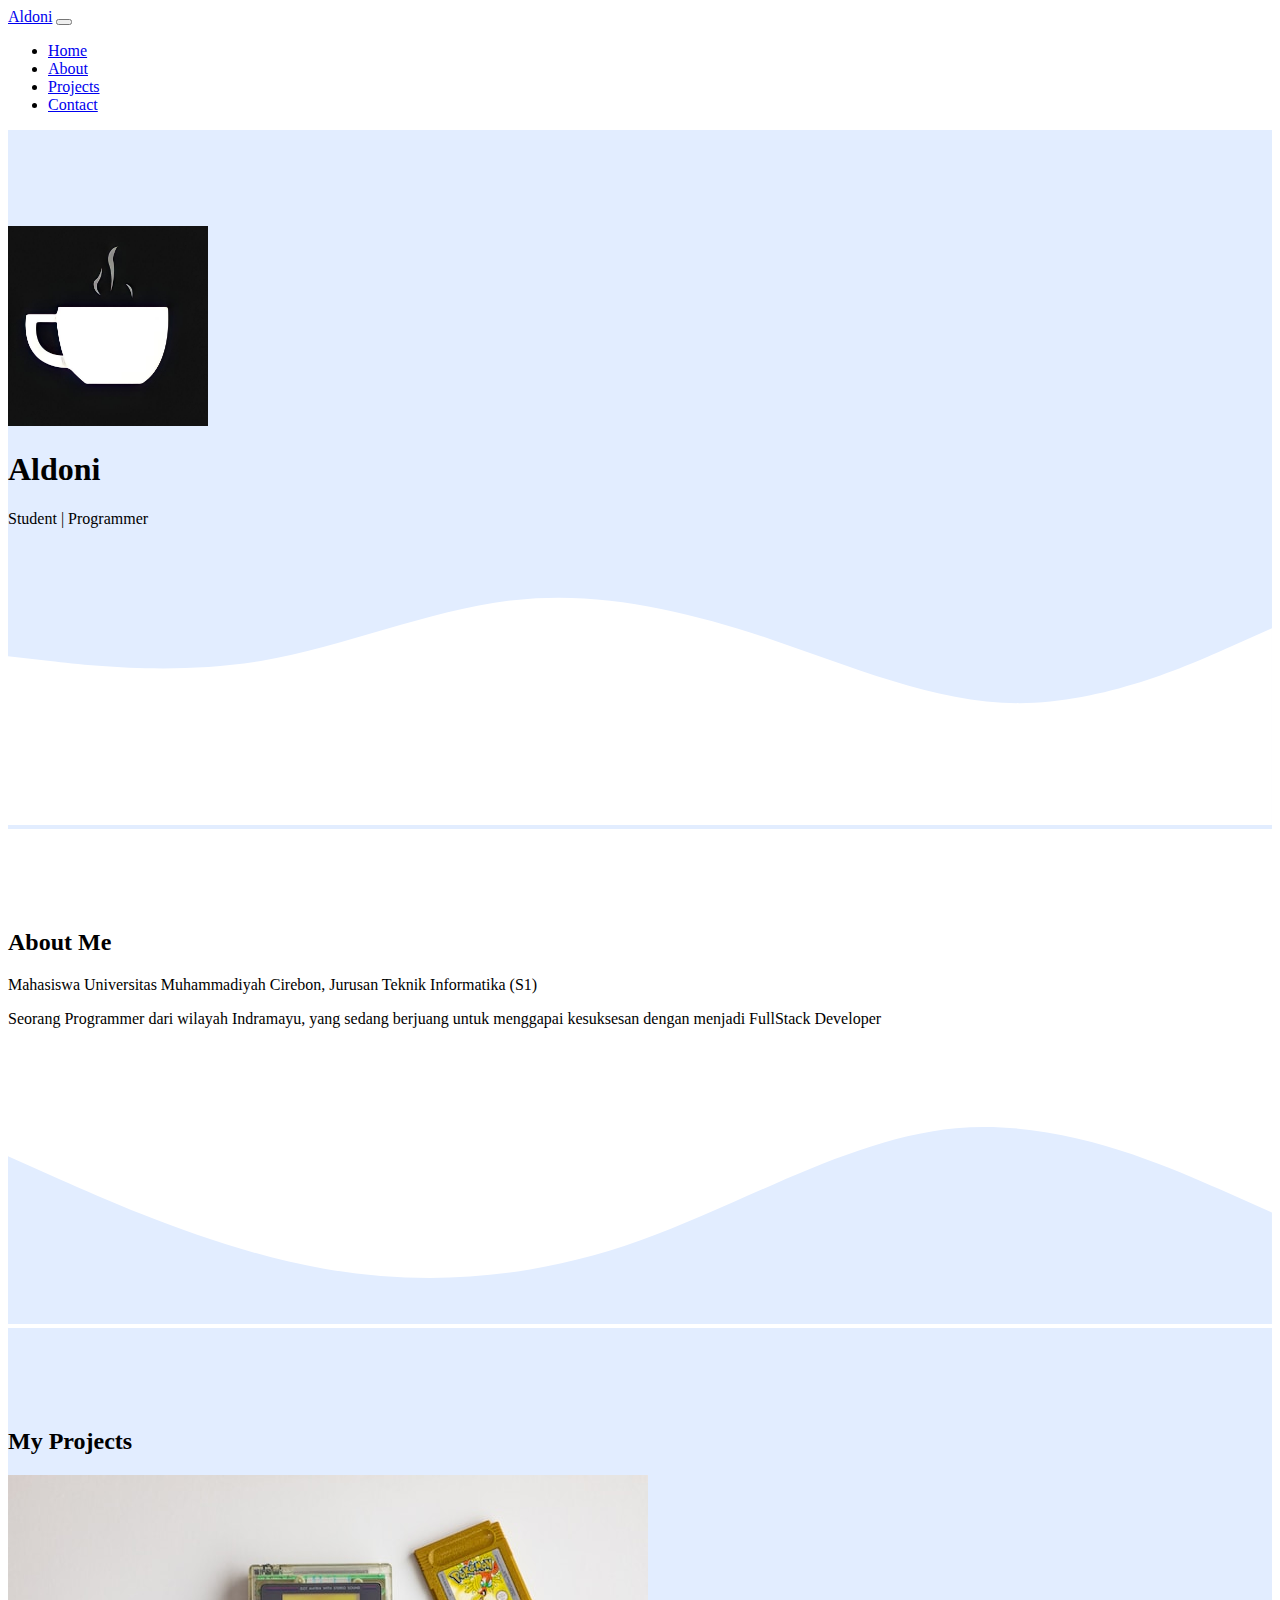
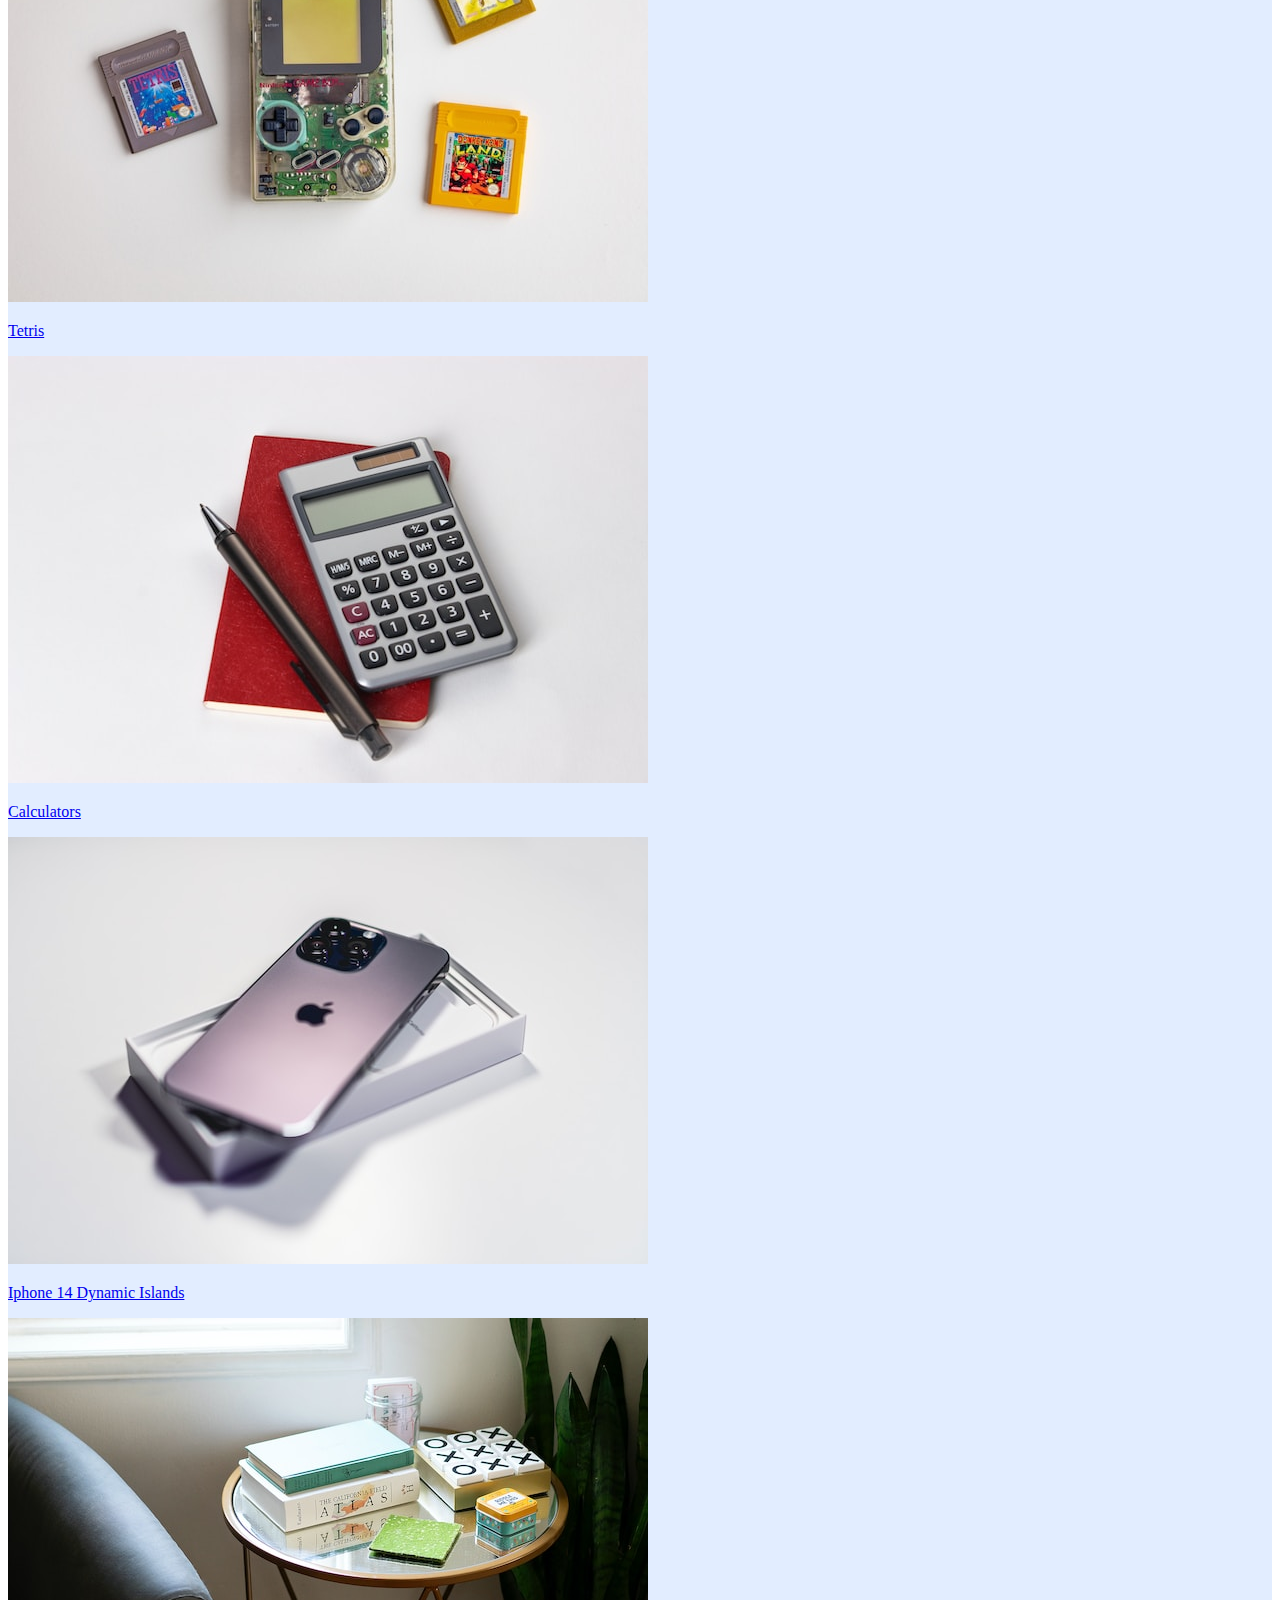
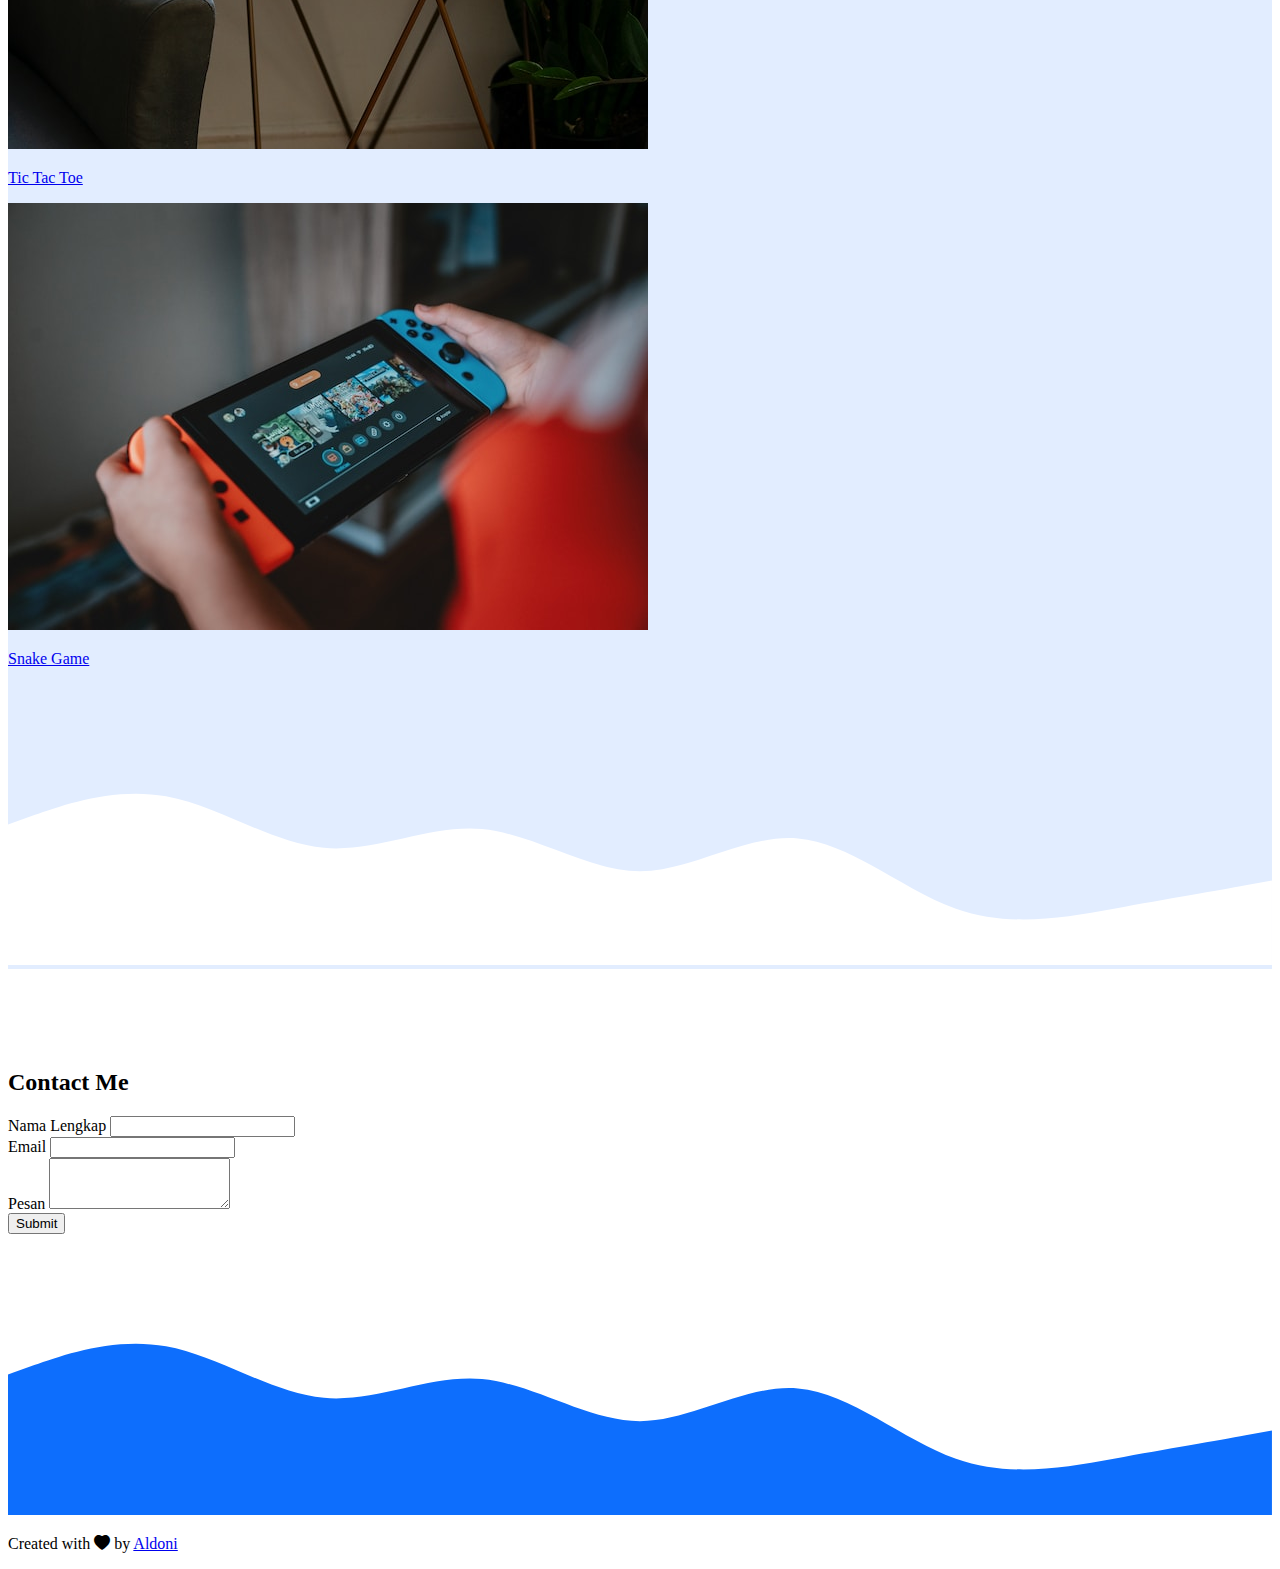
<file: index.html>
<!DOCTYPE html>
<html lang="en">
  <head>
    <meta charset="utf-8" />

    <meta name="viewport" content="width=device-width, initial-scale=1" />
    <title>My Portofolio | Aldoni</title>

    <!-- Bootstrap CSS -->
    <link href="https://cdn.jsdelivr.net/npm/bootstrap@5.3.0/dist/css/bootstrap.min.css" rel="stylesheet" integrity="sha384-9ndCyUaIbzAi2FUVXJi0CjmCapSmO7SnpJef0486qhLnuZ2cdeRhO02iuK6FUUVM" crossorigin="anonymous" />

    <!-- Bootstrap Icons -->
    <link rel="stylesheet" href="https://cdn.jsdelivr.net/npm/bootstrap-icons@1.10.5/font/bootstrap-icons.css" />

    <!-- My CSS -->
    <link rel="stylesheet" href="style.css" />
  </head>

  <body id="home">
    <!-- Navbar -->
    <nav class="navbar navbar-expand-lg navbar-dark bg-primary shadow-sm fixed-top">
      <div class="container">
        <a class="navbar-brand" href="#">Aldoni</a>
        <button class="navbar-toggler" type="button" data-bs-toggle="collapse" data-bs-target="#navbarNav" aria-controls="navbarNav" aria-expanded="false" aria-label="Toggle navigation">
          <span class="navbar-toggler-icon"></span>
        </button>
        <div class="collapse navbar-collapse" id="navbarNav">
          <ul class="navbar-nav ms-auto">
            <li class="nav-item">
              <a class="nav-link active" aria-current="page" href="#home">Home</a>
            </li>
            <li class="nav-item">
              <a class="nav-link" href="#about">About</a>
            </li>
            <li class="nav-item">
              <a class="nav-link" href="#projects">Projects</a>
            </li>
            <li class="nav-item">
              <a class="nav-link" href="#contact">Contact</a>
            </li>
          </ul>
        </div>
      </div>
    </nav>
    <!-- Akhir Navbar -->

    <!-- Jumbotron -->
    <section class="jumbotron text-center">
      <img src="img/My Logo.jpg" alt="MY Logo" width="200" class="rounded-circle img-thumbnail" />
      <h1 class="display-4">Aldoni</h1>
      <p class="lead">Student | Programmer</p>
      <svg xmlns="http://www.w3.org/2000/svg" viewBox="0 0 1440 320">
        <path
          fill="#ffffff"
          fill-opacity="1"
          d="M0,128L48,133.3C96,139,192,149,288,133.3C384,117,480,75,576,64C672,53,768,75,864,106.7C960,139,1056,181,1152,181.3C1248,181,1344,139,1392,117.3L1440,96L1440,320L1392,320C1344,320,1248,320,1152,320C1056,320,960,320,864,320C768,320,672,320,576,320C480,320,384,320,288,320C192,320,96,320,48,320L0,320Z"
        ></path>
      </svg>
    </section>
    <!-- Akhir Jumbotron -->

    <!-- About -->
    <section id="about">
      <div class="container">
        <div class="row text-center mb-3">
          <div class="col">
            <h2>About Me</h2>
          </div>
        </div>
        <div class="row justify-content-center fs-5 text-center">
          <div class="col-md-4">
            <p>Mahasiswa Universitas Muhammadiyah Cirebon, Jurusan Teknik Informatika (S1)</p>
          </div>
          <div class="col-md-4">
            <p>Seorang Programmer dari wilayah Indramayu, yang sedang berjuang untuk menggapai kesuksesan dengan menjadi FullStack Developer</p>
          </div>
        </div>
      </div>
      <svg xmlns="http://www.w3.org/2000/svg" viewBox="0 0 1440 320">
        <path
          fill="#e2edff"
          fill-opacity="1"
          d="M0,128L60,154.7C120,181,240,235,360,256C480,277,600,267,720,224C840,181,960,107,1080,96C1200,85,1320,139,1380,165.3L1440,192L1440,320L1380,320C1320,320,1200,320,1080,320C960,320,840,320,720,320C600,320,480,320,360,320C240,320,120,320,60,320L0,320Z"
        ></path>
      </svg>
    </section>
    <!-- Akhir About -->

    <!-- Projects -->
    <section id="projects">
      <div class="container">
        <div class="row text-center mb-3">
          <div class="col">
            <h2>My Projects</h2>
          </div>
        </div>
        <div class="row justify-content-center">
          <div class="col-md-4 mb-3">
            <div class="card">
              <a href="img/projects/tetris-js-master/index.html">
                <img src="img/projects/1.jpg" class="card-img-top" alt="Project 1" />
              </a>
              <div class="card-body">
                <p class="card-text text-center"><a href="img/projects/tetris-js-master/index.html" class="text-black fw-bold">Tetris</a></p>
              </div>
            </div>
          </div>
          <div class="col-md-4 mb-3">
            <div class="card">
              <a href="img/projects/Calculator-App-with-javascript-main/index.html">
                <img src="img/projects/2.jpg" class="card-img-top" alt="Project 2" />
              </a>
              <div class="card-body">
                <p class="card-text text-center"><a href="img/projects/Calculator-App-with-javascript-main/index.html" class="text-black fw-bold">Calculators</a></p>
              </div>
            </div>
          </div>
          <div class="col-md-4 mb-3">
            <div class="card">
              <a href="img/projects/Iphone 14 Dynamic islands/index.html">
                <img src="img/projects/3.jpg" class="card-img-top" alt="Project 3" />
              </a>
              <div class="card-body">
                <p class="card-text text-center"><a href="img/projects/Iphone 14 Dynamic islands/index.html" class="text-black fw-bold">Iphone 14 Dynamic Islands</a></p>
              </div>
            </div>
          </div>
          <div class="col-md-4 mb-3">
            <div class="card">
              <a href="img/projects/Tic Tac Toe/index.html">
                <img src="img/projects/4.jpg" class="card-img-top" alt="Project 4" />
              </a>
              <div class="card-body">
                <p class="card-text text-center"><a href="img/projects/Tic Tac Toe/index.html" class="text-black fw-bold">Tic Tac Toe</a></p>
              </div>
            </div>
          </div>
          <div class="col-md-4 mb-3">
            <div class="card">
              <a href="img/projects/Snake Game/index.html">
                <img src="img/projects/5.jpg" class="card-img-top" alt="Project 5" />
              </a>
              <div class="card-body">
                <p class="card-text text-center"><a href="img/projects/Snake Game/index.html" class="text-black fw-bold">Snake Game</a></p>
              </div>
            </div>
          </div>
        </div>
      </div>
      <svg xmlns="http://www.w3.org/2000/svg" viewBox="0 0 1440 320">
        <path
          fill="#ffffff"
          fill-opacity="1"
          d="M0,160L30,149.3C60,139,120,117,180,128C240,139,300,181,360,186.7C420,192,480,160,540,165.3C600,171,660,213,720,213.3C780,213,840,171,900,176C960,181,1020,235,1080,256C1140,277,1200,267,1260,256C1320,245,1380,235,1410,229.3L1440,224L1440,320L1410,320C1380,320,1320,320,1260,320C1200,320,1140,320,1080,320C1020,320,960,320,900,320C840,320,780,320,720,320C660,320,600,320,540,320C480,320,420,320,360,320C300,320,240,320,180,320C120,320,60,320,30,320L0,320Z"
        ></path>
      </svg>
    </section>
    <!-- Akhir Projects -->

    <!-- Contact -->
    <section id="contact">
      <div class="container">
        <div class="row">
          <div class="col text-center mb-3">
            <h2>Contact Me</h2>
          </div>
        </div>
        <div class="row justify-content-center">
          <div class="col-md-6">
            <form>
              <div class="mb-3">
                <label for="name" class="form-label">Nama Lengkap</label>
                <input type="text" class="form-control" id="name" aria-describedby="name" />
              </div>
              <div class="mb-3">
                <label for="email" class="form-label">Email</label>
                <input type="email" class="form-control" id="email" aria-describedby="email" />
              </div>
              <div class="mb-3">
                <label for="pesan" class="form-label">Pesan</label>
                <textarea class="form-control" id="pesan" rows="3"></textarea>
              </div>
              <button type="submit" class="btn btn-primary">Submit</button>
            </form>
          </div>
        </div>
      </div>
      <svg xmlns="http://www.w3.org/2000/svg" viewBox="0 0 1440 320">
        <path
          fill="#0d6efd"
          fill-opacity="1"
          d="M0,160L30,149.3C60,139,120,117,180,128C240,139,300,181,360,186.7C420,192,480,160,540,165.3C600,171,660,213,720,213.3C780,213,840,171,900,176C960,181,1020,235,1080,256C1140,277,1200,267,1260,256C1320,245,1380,235,1410,229.3L1440,224L1440,320L1410,320C1380,320,1320,320,1260,320C1200,320,1140,320,1080,320C1020,320,960,320,900,320C840,320,780,320,720,320C660,320,600,320,540,320C480,320,420,320,360,320C300,320,240,320,180,320C120,320,60,320,30,320L0,320Z"
        ></path>
      </svg>
    </section>
    <!-- Akhir Contact -->

    <!-- Footer -->
    <footer class="bg-primary text-white text-center pb-5">
      <p>Created with <i class="bi bi-heart-fill text-danger"></i> by <a href="https://www.instagram.com/ald.py/" class="text-white fw-bold">Aldoni</a></p>
    </footer>
    <!-- Akhir Footer -->

    <script src="https://cdn.jsdelivr.net/npm/bootstrap@5.3.0/dist/js/bootstrap.bundle.min.js" integrity="sha384-geWF76RCwLtnZ8qwWowPQNguL3RmwHVBC9FhGdlKrxdiJJigb/j/68SIy3Te4Bkz" crossorigin="anonymous"></script>
  </body>
</html>
</file>
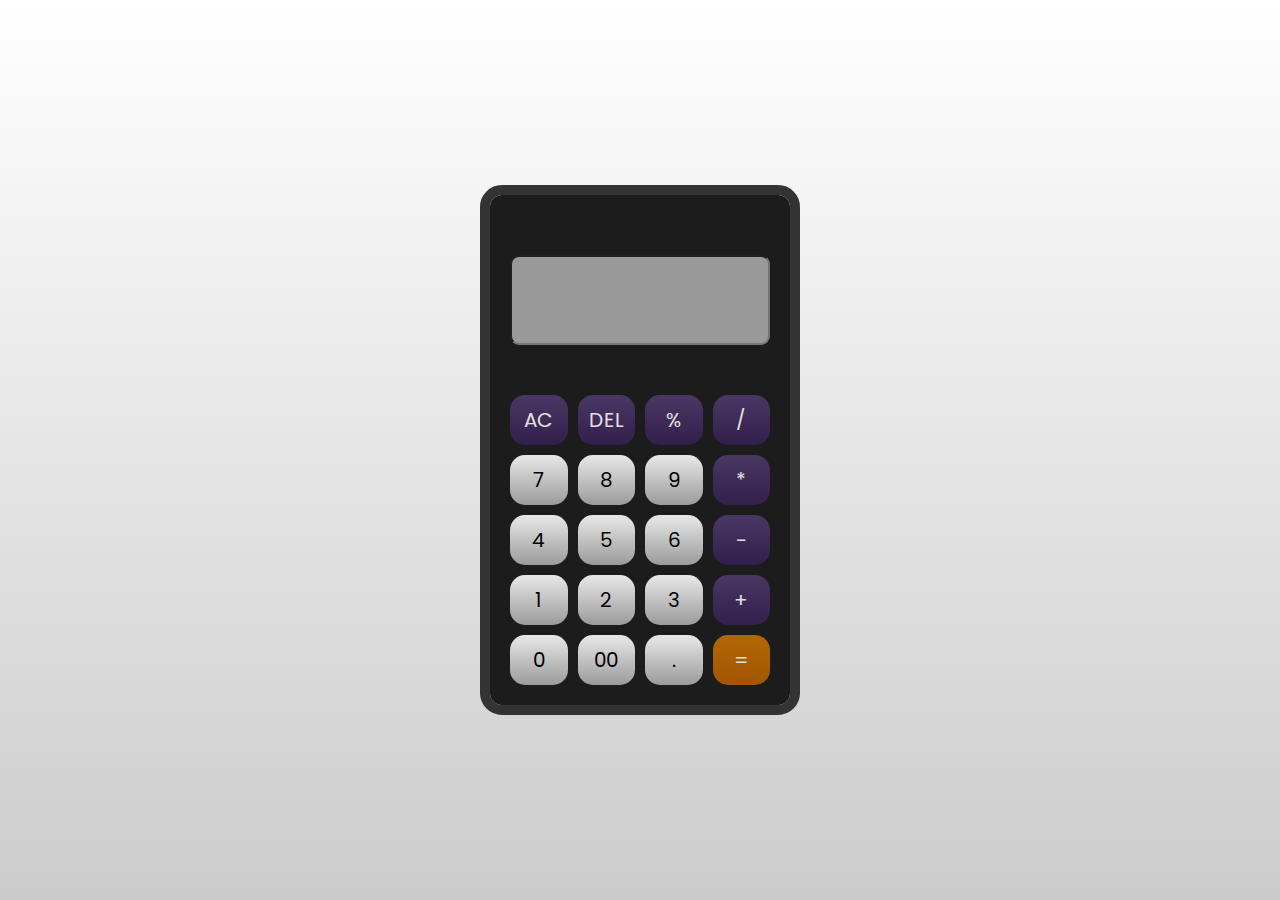
<file: img/projects/Calculator-App-with-javascript-main/index.html>
<!DOCTYPE html>
<html lang="en">
  <head>
    <meta charset="UTF-8" />
    <meta http-equiv="X-UA-Compatible" content="IE=edge" />
    <meta name="viewport" content="width=device-width, initial-scale=1.0" />
    <link rel="stylesheet" href="style.css" />
    <title>Calculator App</title>
  </head>
  <body>
    <div class="container">
      <input type="text" class="display" />
      <div class="button">
        <button class="operator opo" data-value="AC">AC</button>
        <button class="operator opo" data-value="DEL">DEL</button>
        <button class="operator opo" data-value="%">%</button>
        <button class="operator opo" data-value="/">/</button>
        <button data-value="7">7</button>
        <button data-value="8">8</button>
        <button data-value="9">9</button>
        <button class="operator opo" data-value="*">*</button>
        <button data-value="4">4</button>
        <button data-value="5">5</button>
        <button data-value="6">6</button>
        <button class="operator opo" data-value="-">-</button>
        <button data-value="1">1</button>
        <button data-value="2">2</button>
        <button data-value="3">3</button>
        <button class="operator opo" data-value="+">+</button>
        <button data-value="0">0</button>
        <button data-value="00">00</button>
        <button data-value=".">.</button>
        <button class="operator eq" data-value="=">=</button>
      </div>
    </div>

    <script src="script.js"></script>
  </body>
</html>
</file>
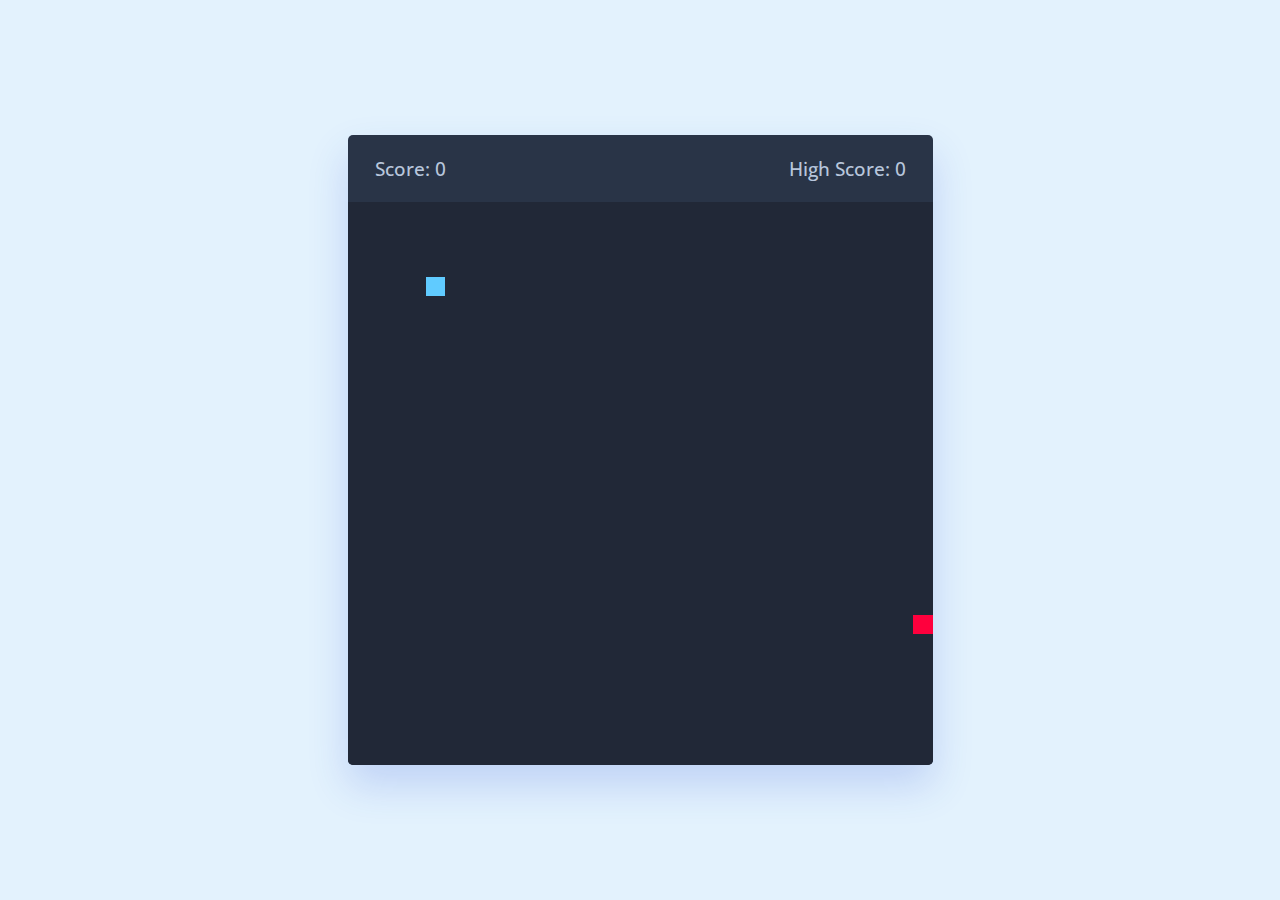
<file: img/projects/Snake Game/index.html>
<!DOCTYPE html>
<html lang="en">
  <head>
    <meta charset="UTF-8" />
    <meta http-equiv="X-UA-Compatible" content="IE=edge" />
    <meta name="viewport" content="width=device-width, initial-scale=1.0" />
    <link rel="stylesheet" href="https://cdnjs.cloudflare.com/ajax/libs/font-awesome/6.3.0/css/all.min.css" />
    <link rel="stylesheet" href="style.css" />
    <title>Snake Game</title>
  </head>

  <body>
    <div class="wrapper">
      <div class="game-details">
        <span class="score">Score: 0</span>
        <span class="high-score">High Score: 0</span>
      </div>

      <div class="play-board"></div>

      <div class="controls">
        <i data-key="ArrowLeft" class="fa-solid fa-arrow-left-long"></i>
        <i data-key="ArrowUp" class="fa-solid fa-arrow-up-long"></i>
        <i data-key="ArrowRight" class="fa-solid fa-arrow-right-long"></i>
        <i data-key="ArrowDown" class="fa-solid fa-arrow-down-long"></i>
      </div>
    </div>

    <script src="index.js"></script>
  </body>
</html>
</file>
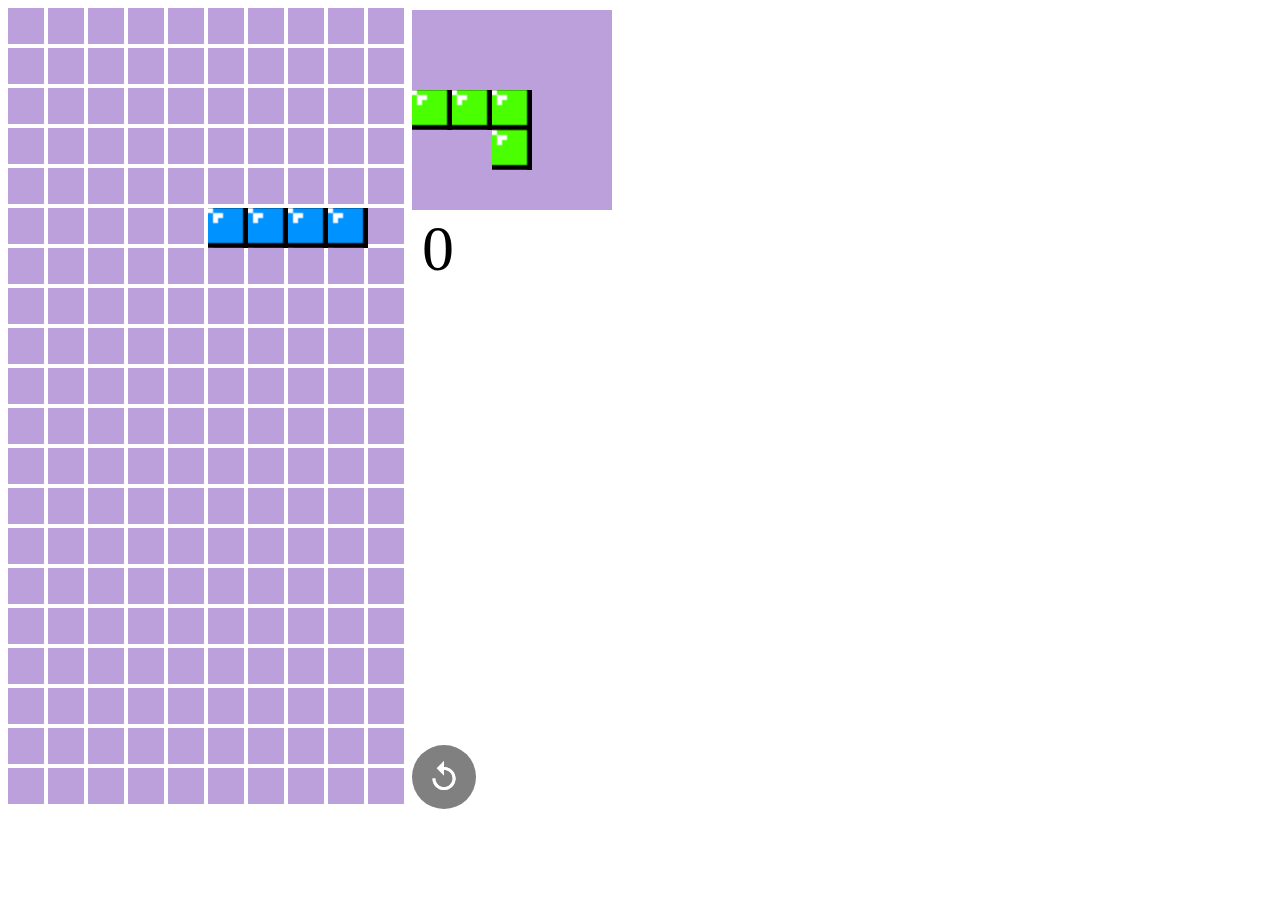
<file: img/projects/tetris-js-master/index.html>
<html>
  <head>
    <title>Tetris Game</title>
    <style>
      button:hover {
        background-color: #bca0dc !important;
      }
      button:active {
        background-color: #9969d0 !important;
      }
    </style>
  </head>
  <body>
    <canvas id="canvas" width="400" height="800"> </canvas>
    <canvas
      id="nextShapeCanvas"
      width="200"
      height="200"
      style="position: absolute; top: 10"
    >
    </canvas>

    <canvas
      id="scoreCanvas"
      width="200"
      height="200"
      style="position: absolute; top: 220"
    >
    </canvas>

    <button
      style="
        width: 64px;
        height: 64px;
        border-radius: 50%;
        background-color: gray;
        border: 0px;
      "
      onClick="resetVars()"
    >
      <svg height="100%" version="1.1" viewBox="0 0 36 36" width="100%">
        <use class="ytp-svg-shadow" xlink:href="#ytp-id-54"></use>
        <path
          class="ytp-svg-fill"
          fill="#ffffff"
          d="M 18,11 V 7 l -5,5 5,5 v -4 c 3.3,0 6,2.7 6,6 0,3.3 -2.7,6 -6,6 -3.3,0 -6,-2.7 -6,-6 h -2 c 0,4.4 3.6,8 8,8 4.4,0 8,-3.6 8,-8 0,-4.4 -3.6,-8 -8,-8 z"
          id="ytp-id-54"
        ></path>
      </svg>
    </button>
    <img id="image" src="rotations.png" style="display: none" />

    <script src="tetris.js"></script>
  </body>
</html>
</file>
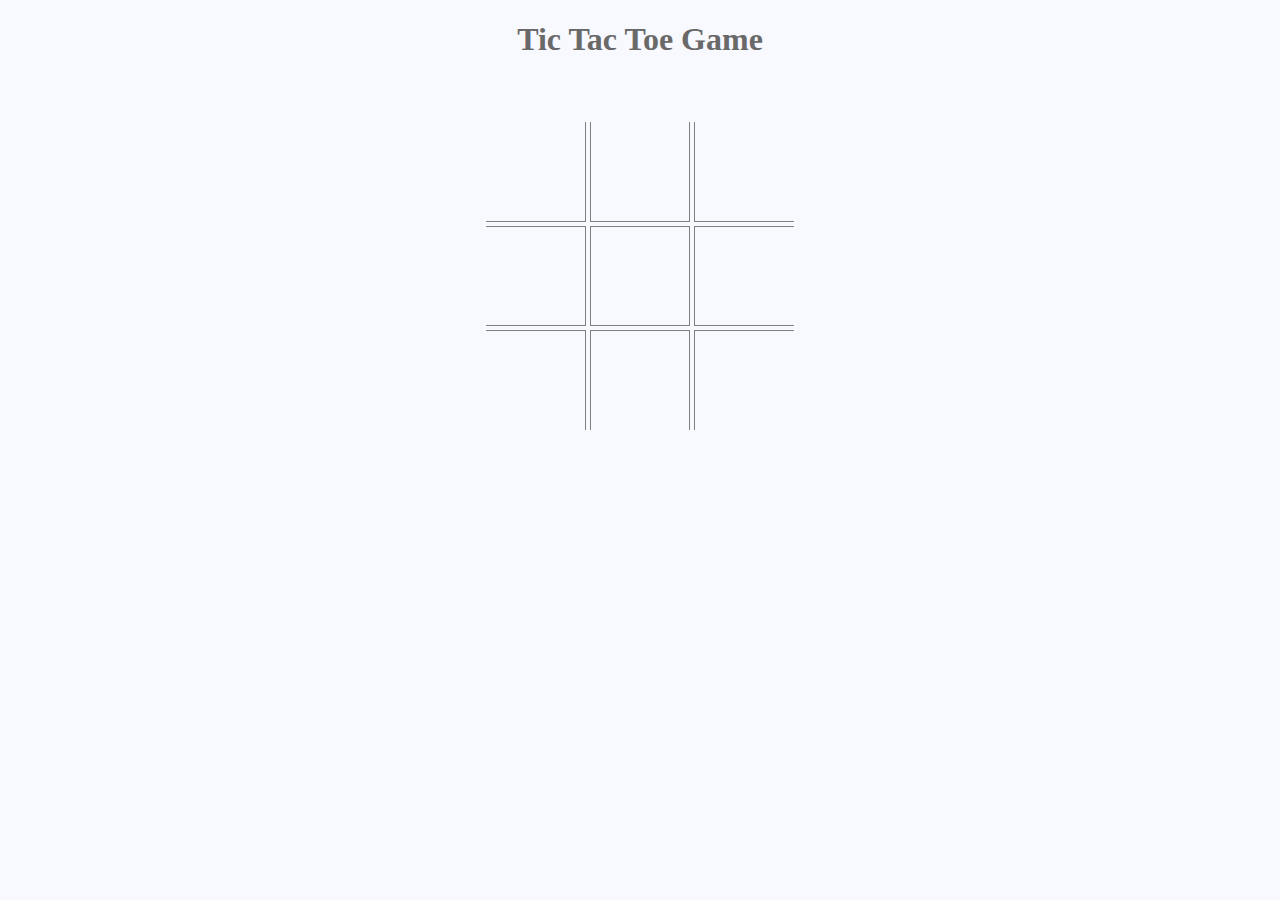
<file: img/projects/Tic Tac Toe/index.html>
<!DOCTYPE html>
<html lang="en">
  <head>
    <meta charset="UTF-8" />
    <meta http-equiv="X-UA-Compatible" content="IE=edge" />
    <meta name="viewport" content="width=device-width, initial-scale=1.0" />
    <link rel="stylesheet" href="style.css" />
    <title>Tic Tac Toe Game</title>
  </head>

  <body>
    <h1>Tic Tac Toe Game</h1>
    <div id="container">
      <div class="block">
        <div id="box1" class="box top left">
          <span data-player="none" onclick="play(this)">&nbsp;</span>
        </div>
        <div id="box2" class="box top">
          <span data-player="none" onclick="play(this)">&nbsp;</span>
        </div>
        <div id="box3" class="box top right">
          <span data-player="none" onclick="play(this)">&nbsp;</span>
        </div>
      </div>
      <div class="block">
        <div id="box4" class="box left">
          <span data-player="none" onclick="play(this)">&nbsp;</span>
        </div>
        <div id="box5" class="box">
          <span data-player="none" onclick="play(this)">&nbsp;</span>
        </div>
        <div id="box6" class="box right">
          <span data-player="none" onclick="play(this)">&nbsp;</span>
        </div>
      </div>
      <div class="block">
        <div id="box7" class="box bottom left">
          <span data-player="none" onclick="play(this)">&nbsp;</span>
        </div>
        <div id="box8" class="box bottom">
          <span data-player="none" onclick="play(this)">&nbsp;</span>
        </div>
        <div id="box9" class="box bottom right">
          <span data-player="none" onclick="play(this)">&nbsp;</span>
        </div>
      </div>
    </div>

    <script src="index.js"></script>
  </body>
</html>
</file>
<file: style.css>
.jumbotron {
  padding-top: 6rem;
  background-color: #e2edff;
}

#projects {
  background-color: #e2edff;
}

section {
  padding-top: 5rem;
}
</file>
<file: img/projects/Calculator-App-with-javascript-main/style.css>
@import url('https://fonts.googleapis.com/css2?family=Poppins:wght@300;400&display=swap');

*{
    margin: 0;
    padding: 0;
    box-sizing: border-box;
    font-family: 'Poppins', sans-serif;
}

body{
    height: 100vh;
    display: flex;
    align-items: center;
    justify-content: center;
    background: linear-gradient(#fff , #ccc)
}
.container{
    position: relative;
    max-width: 300px;
    width: 100%;
    border-radius: 12px;
    padding: 10px 20px 20px;
    background: #1c1c1c;
    box-shadow: 0 5px 10px rgba(0,0,0,0.05);
    outline: #333 10px solid;
}
.display{
    height: 90px;
    width: 100%;
    outline: none;
    border: solid 0.3;
    text-align: right;
    margin: 50px 0;
    font-size: 40px;
    color: #111;
    pointer-events: none;
}
input{
    background: #999;
    border-radius: 9px;
}
.button{
    display: grid;
    grid-gap: 10px;
    grid-template-columns: repeat(4, 1fr);
}
.button button{
    padding: 10px;
    border-radius: 15px;
    border: none;
    font-size: 20px;
    cursor: pointer;
    background: linear-gradient(#e8e8e8 , #9b9b9b);
}
.button button:hover{
    transition: .5s;
    background: linear-gradient(#9b9b9b , #e8e8e8); 
}
.button button:active{
    transform: scale(0.99);
}
.operator{
    color: #e1e1e1;
}
button.opo{
    background: linear-gradient(#4b3763, #331f4d);
}
button.opo:hover{
    background: linear-gradient(#331f4d ,#4b3763 )
}
button.eq{
    background: linear-gradient(#b06803, #a35603);
}
button.eq:hover{
    background:linear-gradient(#a35603, #b06803); 
}
</file>
<file: img/projects/Snake Game/style.css>
@import url("https://fonts.googleapis.com/css2?family=Open+Sans:wght@300;400;500;600;700&display=swap");

* {
  margin: 0;
  padding: 0;
  box-sizing: border-box;
  font-family: "Open Sans", sans-serif;
}

body {
  display: flex;
  align-items: center;
  justify-content: center;
  min-height: 100vh;
  background: #e3f2fd;
}

.wrapper {
  width: 65vmin;
  height: 70vmin;
  display: flex;
  overflow: hidden;
  flex-direction: column;
  justify-content: center;
  background: #293447;
  border-radius: 5px;
  box-shadow: 0 20px 40px rgba(52, 87, 220, 0.2);
}

.game-details {
  color: #b8c6dc;
  font-weight: 500;
  font-size: 1.2rem;
  padding: 20px 27px;
  display: flex;
  justify-content: space-between;
}

.play-board {
  height: 100%;
  width: 100%;
  display: grid;
  background: #212837;
  grid-template: repeat(30, 1fr) / repeat(30, 1fr);
}

.play-board .food {
  background: #ff003d;
}

.play-board .head {
  background: #60cbff;
}

.controls {
  display: none;
  justify-content: space-between;
}

.controls i {
  padding: 25px 0;
  text-align: center;
  font-size: 1.3rem;
  color: #b8c6dc;
  width: calc(100% / 4);
  cursor: pointer;
  border-right: 1px solid #171b26;
}

@media screen and (max-width: 800px) {
  .wrapper {
    width: 90vmin;
    height: 115vmin;
  }

  .game-details {
    font-size: 1rem;
    padding: 15px 27px;
  }

  .controls {
    display: flex;
  }

  .controls i {
    padding: 15px 0;
    font-size: 1rem;
  }
}
</file>
<file: img/projects/Tic Tac Toe/style.css>
body {
  background: ghostwhite;
  color: dimgray;
  font-family: serif;
  text-align: center;
}

h1 {
  font-size: 2rem;
}

#container {
  margin: 5% auto;
  border-radius: 5px;
  text-align: center;
}

.box {
  display: inline-block;
  border: 1px solid gray;
  width: 100px;
  height: 100px;
  text-align: center;
  box-sizing: border-box;
  padding: 0;
}

span {
  position: absolute;
  font-size: 75px;
  font-family: sans-serif;
  text-align: center;
  height: 75px;
  width: 75px;
  padding: 0;
  margin: 5px;
  margin-left: -35px;
}

.top {
  border-top: none;
}

.bottom {
  border-bottom: none;
}

.left {
  border-left: none;
}

.right {
  border-right: none;
}

.alert {
  height: 75px;
  width: 125px;
  display: inline-block;
  background: ghostwhite;
  position: relative;
  z-index: 10;
  margin-top: -50%;
  border-radius: 20px;
  box-shadow: 0 0 75px 2px dimgray;
  animation: larger 0.5s;
  animation-fill-mode: forwards;
  box-sizing: content-box;
  padding: 30px;
  bottom: 50px;
  top: 0;
}

button {
  background: dimgray;
  border-radius: 2px;
  color: ghostwhite;
  border: none;
  outline: none;
}

button:focus {
  background: silver;
}

.activeBox {
  background: silver;
}

@keyframes larger {
  from {
    height: 75px;
    width: 125px;
  }

  to {
    height: 100px;
    width: 250px;
  }
}
</file>
